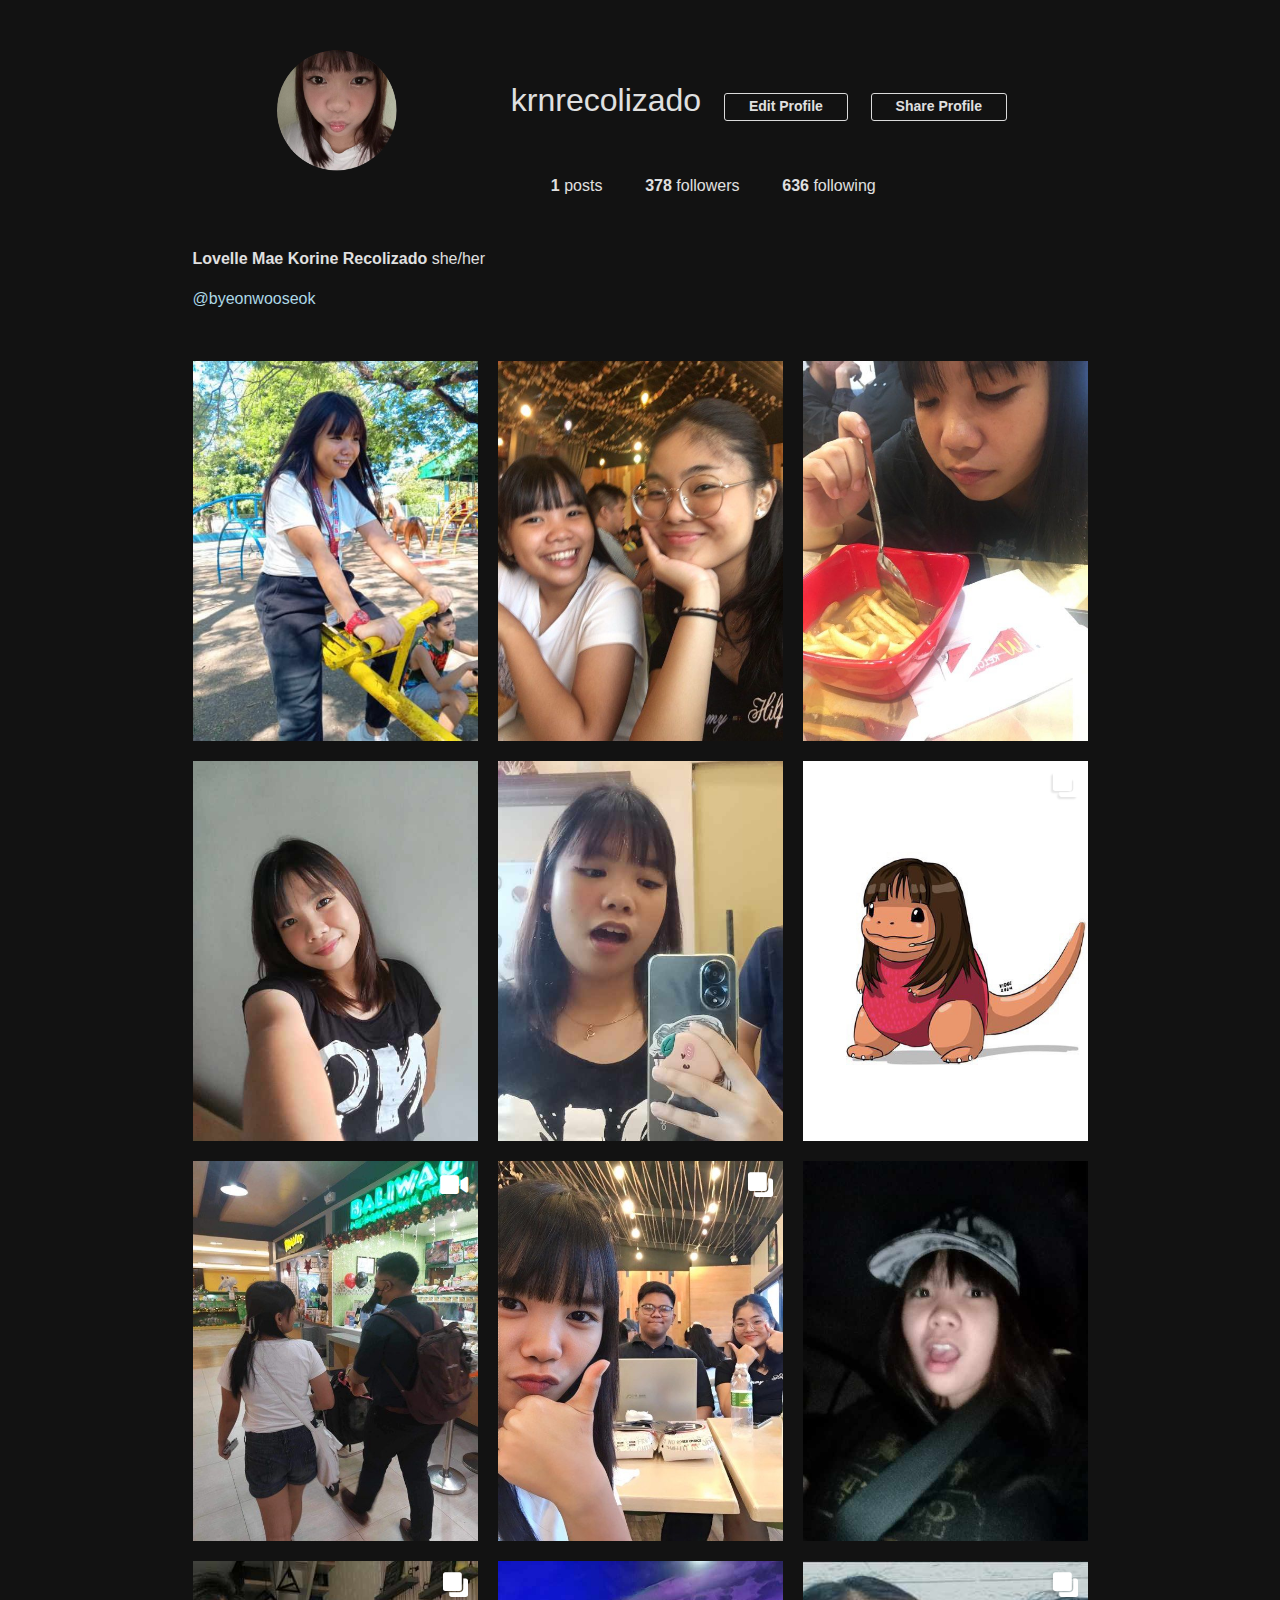
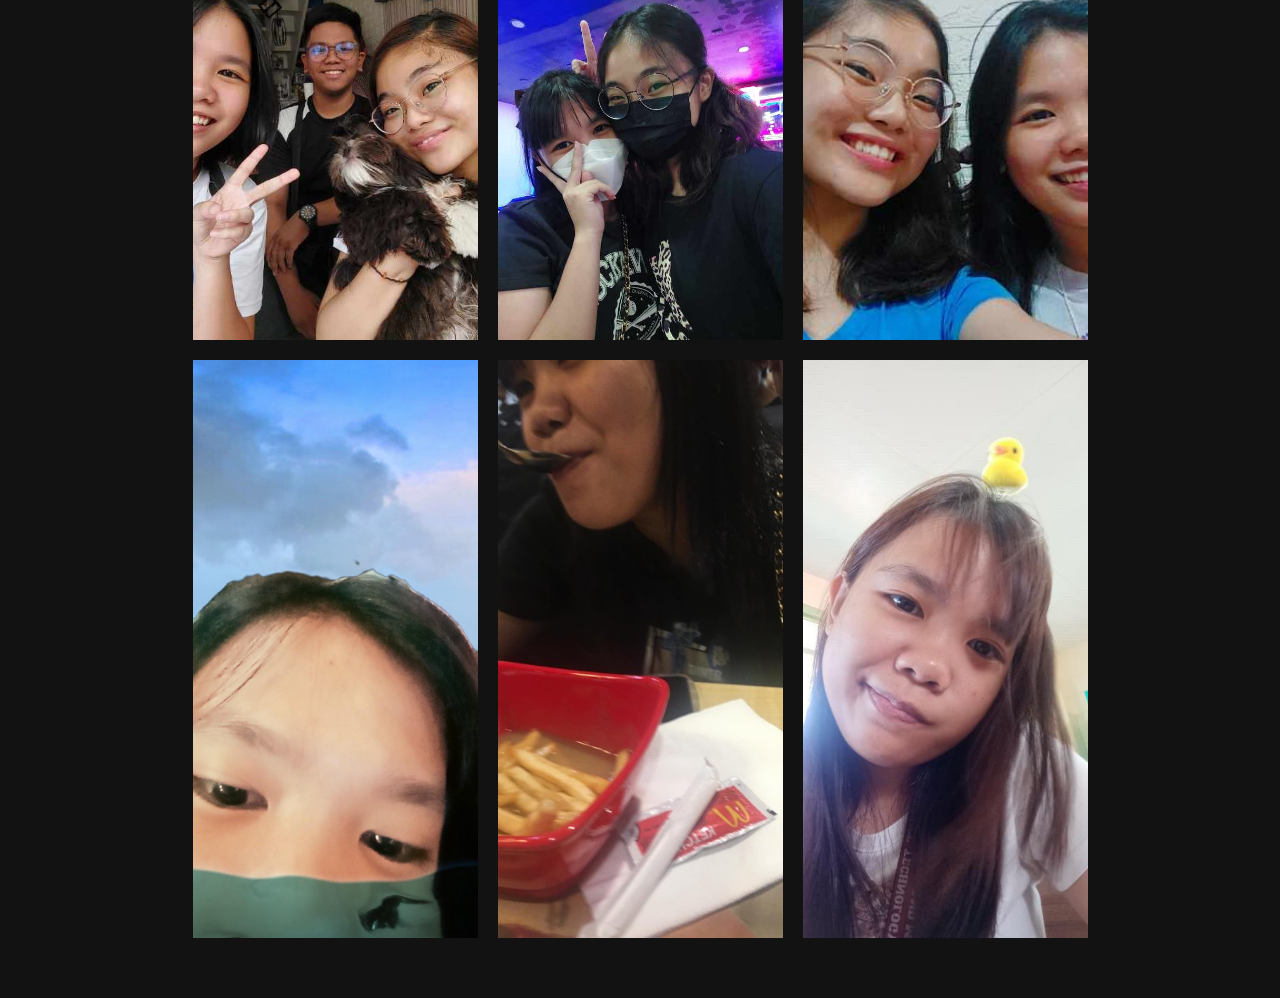
<file: index.html>
<!DOCTYPE html>
<html lang="en">
<head>
    <meta charset="UTF-8">
    <meta name="viewport" content="width=device-width, initial-scale=1.0">
    <title>Happy 18th Birthday</title>
    <!-- External CSS for styling -->
    <link rel="stylesheet" href="style.css">
    <!-- Font Awesome CSS for icons -->
    <link rel="stylesheet" href="https://cdnjs.cloudflare.com/ajax/libs/font-awesome/5.15.3/css/all.min.css">
</head>
<body>
    <header>
        <div class="container">
            <div class="profile">
                <div class="profile-image">
                    <img src="profile.png" alt="Profile Picture">
                </div>
                <div class="profile-user-settings">
                    <h1 class="profile-user-name">krnrecolizado</h1>
                    <button class="btn profile-edit-btn">Edit Profile</button>
                     <button class="btn profile-settings-btn">Share Profile</button>
                </div>
                <div class="profile-stats">
                    <ul>
                        <li><span class="profile-stat-count">1</span> posts</li>
                        <li><span class="profile-stat-count">378</span> followers</li>
                        <li><span class="profile-stat-count">636</span> following</li>
                    </ul>
                </div>
                <div class="profile-bio">
                    <p><span class="profile-real-name">Lovelle Mae Korine Recolizado</span> she/her</p>
                    <a href="index.html" style="color: lightblue; text-decoration: none;">@byeonwooseok</a>
                </div>
            </div>
            <!-- End of profile section -->
        </div>
        <!-- End of container -->
    </header>

    <main>
        <div class="container">
            <div class="gallery">
                <!-- Gallery Items -->
                <div class="gallery-item" tabindex="0">
                    <img src="pic1.jfif" class="gallery-image" alt="Gallery Image 1">
                    <div class="gallery-item-info">
                        <ul>
                            <li class="gallery-item-likes">
                                <span class="visually-hidden">Likes:</span>
                                <a href="message1.html" style="text-decoration: none; color: inherit;"><i class="fas fa-heart" aria-hidden="true"></i> 56</a>
                            </li>
                            <li class="gallery-item-comments"><span class="visually-hidden">Comments:</span><i class="fas fa-comment" aria-hidden="true"></i> 2</li>
                        </ul>
                    </div>
                </div>

                <div class="gallery-item" tabindex="0">
                    <img src="pic2.jfif" class="gallery-image" alt="Gallery Image 2">
                    <div class="gallery-item-info">
                        <ul>
                            <li class="gallery-item-likes">
                                <span class="visually-hidden">Likes:</span>
                                <a href="message2.html"><i class="fas fa-heart" aria-hidden="true"></i> 56</a>
                            </li>
                            <li class="gallery-item-comments"><span class="visually-hidden">Comments:</span><i class="fas fa-comment" aria-hidden="true"></i> 2</li>
                        </ul>
                    </div>
                </div>

                <div class="gallery-item" tabindex="0">
                    <img src="pic3.jfif" class="gallery-image" alt="Gallery Image 3">
                    <div class="gallery-item-info">
                        <ul>
                            <li class="gallery-item-likes">
                                <span class="visually-hidden">Likes:</span>
                                <a href="message3.html"><i class="fas fa-heart" aria-hidden="true"></i> 56</a>
                            </li>
                            <li class="gallery-item-comments"><span class="visually-hidden">Comments:</span><i class="fas fa-comment" aria-hidden="true"></i> 2</li>
                        </ul>
                    </div>
                </div>

                <div class="gallery-item" tabindex="0">
                    <img src="pic4.jfif" class="gallery-image" alt="Gallery Image 4">
                    <div class="gallery-item-info">
                        <ul>
                            <li class="gallery-item-likes">
                                <span class="visually-hidden">Likes:</span>
                                <a href="message4.html"><i class="fas fa-heart" aria-hidden="true"></i> 56</a>
                            </li>
                            <li class="gallery-item-comments"><span class="visually-hidden">Comments:</span><i class="fas fa-comment" aria-hidden="true"></i> 2</li>
                        </ul>
                    </div>
                </div>

                <div class="gallery-item" tabindex="0">
                    <img src="pic5.jfif" class="gallery-image" alt="Gallery Image 5">
                    <div class="gallery-item-info">
                        <ul>
                            <li class="gallery-item-likes">
                                <span class="visually-hidden">Likes:</span>
                                <a href="message5.html"><i class="fas fa-heart" aria-hidden="true"></i> 89</a>
                            </li>
                            <li class="gallery-item-comments"><span class="visually-hidden">Comments:</span><i class="fas fa-comment" aria-hidden="true"></i> 5</li>
                        </ul>
                    </div>
                </div>

                <div class="gallery-item" tabindex="0">
                    <img src="pic6.jfif" class="gallery-image" alt="Gallery Image 6">
                    <div class="gallery-item-type">
                        <span class="visually-hidden">Gallery</span><i class="fas fa-clone" aria-hidden="true"></i>
                    </div>
                    <div class="gallery-item-info">
                        <ul>
                            <li class="gallery-item-likes">
                                <span class="visually-hidden">Likes:</span>
                                <a href="message6.html"><i class="fas fa-heart" aria-hidden="true"></i> 42</a>
                            </li>
                            <li class="gallery-item-comments"><span class="visually-hidden">Comments:</span><i class="fas fa-comment" aria-hidden="true"></i> 1</li>
                        </ul>
                    </div>
                </div>

                <div class="gallery-item" tabindex="0">
                    <img src="pic7.jfif" class="gallery-image" alt="Gallery Image 7">
                    <div class="gallery-item-type">
                        <span class="visually-hidden">Video</span><i class="fas fa-video" aria-hidden="true"></i>
                    </div>
                    <div class="gallery-item-info">
                        <ul>
                            <li class="gallery-item-likes">
                                <span class="visually-hidden">Likes:</span>
                                <a href="message7.html"><i class="fas fa-heart" aria-hidden="true"></i> 38</a>
                            </li>
                            <li class="gallery-item-comments"><span class="visually-hidden">Comments:</span><i class="fas fa-comment" aria-hidden="true"></i> 0</li>
                        </ul>
                    </div>
                </div>

                <div class="gallery-item" tabindex="0">
                    <img src="pic8.jfif" class="gallery-image" alt="Gallery Image 8">
                    <div class="gallery-item-type">
                        <span class="visually-hidden">Gallery</span><i class="fas fa-clone" aria-hidden="true"></i>
                    </div>
                    <div class="gallery-item-info">
                        <ul>
                            <li class="gallery-item-likes">
                                <span class="visually-hidden">Likes:</span>
                                <a href="message8.html"><i class="fas fa-heart" aria-hidden="true"></i> 56</a>
                            </li>
                            <li class="gallery-item-comments"><span class="visually-hidden">Comments:</span><i class="fas fa-comment" aria-hidden="true"></i> 1</li>
                        </ul>
                    </div>
                </div>

                <div class="gallery-item" tabindex="0">
                    <img src="pic9.jfif" class="gallery-image" alt="Gallery Image 9">
                    <div class="gallery-item-info">
                        <ul>
                            <li class="gallery-item-likes">
                                <span class="visually-hidden">Likes:</span>
                                <a href="message9.html"><i class="fas fa-heart" aria-hidden="true"></i> 94</a>
                            </li>
                            <li class="gallery-item-comments"><span class="visually-hidden">Comments:</span><i class="fas fa-comment" aria-hidden="true"></i> 3</li>
                        </ul>
                    </div>
                </div>

                <div class="gallery-item" tabindex="0">
                    <img src="pic10.jfif" class="gallery-image" alt="Gallery Image 10">
                    <div class="gallery-item-type">
                        <span class="visually-hidden">Gallery</span><i class="fas fa-clone" aria-hidden="true"></i>
                    </div>
                    <div class="gallery-item-info">
                        <ul>
                            <li class="gallery-item-likes">
                                <span class="visually-hidden">Likes:</span>
                                <a href="message10.html"><i class="fas fa-heart" aria-hidden="true"></i> 52</a>
                            </li>
                            <li class="gallery-item-comments"><span class="visually-hidden">Comments:</span><i class="fas fa-comment" aria-hidden="true"></i> 4</li>
                        </ul>
                    </div>
                </div>

                <div class="gallery-item" tabindex="0">
                    <img src="pic11.jfif" class="gallery-image" alt="Gallery Image 11">
                    <div class="gallery-item-info">
                        <ul>
                            <li class="gallery-item-likes">
                                <span class="visually-hidden">Likes:</span>
                                <a href="index.html"><i class="fas fa-heart" aria-hidden="true"></i> 66</a>
                            </li>
                            <li class="gallery-item-comments"><span class="visually-hidden">Comments:</span><i class="fas fa-comment" aria-hidden="true"></i> 2</li>
                        </ul>
                    </div>
                </div>

                <div class="gallery-item" tabindex="0">
                    <img src="pic12.jfif" class="gallery-image" alt="Gallery Image 12">
                    <div class="gallery-item-type">
                        <span class="visually-hidden">Gallery</span><i class="fas fa-clone" aria-hidden="true"></i>
                    </div>
                    <div class="gallery-item-info">
                        <ul>
                            <li class="gallery-item-likes">
                                <span class="visually-hidden">Likes:</span>
                                <a href="index.html"><i class="fas fa-heart" aria-hidden="true"></i> 45</a>
                            </li>
                            <li class="gallery-item-comments"><span class="visually-hidden">Comments:</span><i class="fas fa-comment" aria-hidden="true"></i> 0</li>
                        </ul>
                    </div>
                </div>

                <div class="gallery-item" tabindex="0">
                    <img src="pic13.jfif" class="gallery-image" alt="Gallery Image 13">
                    <div class="gallery-item-info">
                        <ul>
                            <li class="gallery-item-likes">
                                <span class="visually-hidden">Likes:</span>
                                <a href="index.html"><i class="fas fa-heart" aria-hidden="true"></i> 34</a>
                            </li>
                            <li class="gallery-item-comments"><span class="visually-hidden">Comments:</span><i class="fas fa-comment" aria-hidden="true"></i> 1</li>
                        </ul>
                    </div>
                </div>

                <div class="gallery-item" tabindex="0">
                    <img src="pic14.jfif" class="gallery-image" alt="Gallery Image 14">
                    <div class="gallery-item-info">
                        <ul>
                            <li class="gallery-item-likes">
                                <span class="visually-hidden">Likes:</span>
                                <a href="index.html"><i class="fas fa-heart" aria-hidden="true"></i> 41</a>
                            </li>
                            <li class="gallery-item-comments"><span class="visually-hidden">Comments:</span><i class="fas fa-comment" aria-hidden="true"></i> 0</li>
                        </ul>
                    </div>
                </div>
                <div class="gallery-item" tabindex="0">
                    <img src="pic15.jfif" class="gallery-image" alt="Gallery Image 15">
                    <div class="gallery-item-info">
                        <ul>
                            <li class="gallery-item-likes">
                                <span class="visually-hidden">Likes:</span>
                                <a href="index.html"><i class="fas fa-heart" aria-hidden="true"></i> 41</a>
                            </li>
                            <li class="gallery-item-comments"><span class="visually-hidden">Comments:</span><i class="fas fa-comment" aria-hidden="true"></i> 0</li>
                        </ul>
                    </div>
                </div>
            <!-- End of gallery -->
    
            <div class="loader"></div>
    
        </div>
        <!-- End of container -->

        <!-- 1st:

Happy Birthday 18th Korine. Tagal na noh, nagkakilala tayo grade 7 pa lang tas eto college na sa susunod na school year. Masasabi ko sayo sa message na ito is grabe yung journey natin, may away pero syempre may kasiyahan na kasama. Sobrang saya ko na naging parte ka ng buhay ko, mapa personal man o mapa eskwela. Enjoy mo birthday mo mwua!!!

2nd:

Happy Birthday 18th Korine. Ang bilis naman ng panahon birthday mo na agad HAHAHAHAHA. Pero gusto ko sabihin sayo sa message na ito is kung gaano ka kalaking impact sa buhay ko/namin, ang daming nabago eh, mga kalokohan natin, asaran, pikunan, at kung ano-ano pang pwede natin gawin. I enjoyed every moment I've spent with you.

3rd:

Happy Birthday 18th Korine. Ikaw ang aking kaaway, kakampi, katrashtalkan, kapwa kong mapang insulto na lahat na lang sa mga nakikita natin iniinsulto. Maraming salamat sa mga ala-ala na iniwan mo sakin at waiting pa sa mga susunod na ala-alang magagawa.

4th:

Sobrang excited ako para sa'yo. Naalala ko pa nung magkasama tayong gumala sa palengke at kung paano tayo tumawa hanggang sa halos maiyak na. Being 18 means more responsibilities pero alam kong kaya mo yan. Enjoy your day and make sure to celebrate it with a bang! May all your dreams come true.  

5th:

Happy Birthday sa kauna-unahang tao na makita ako maluha o mag bigay ng malungkot na expression HAHAHAHAHAHA. Maraming salamat sa mga panahon na sayo ko nabubuhos yung mga problema at achievements ko sa buhay, ang laking tulong mo saakin nung mga panahon na feeling ko nag-iisa lang ako kahit kadalasandi ka nagrereply HAHAHAHAHA. More rants to come <3.


6th:

This is my last birthday message to you I'm going write. Happy Birthday to the woman that I've looked upon for so long, from how she smiles, make me laugh, and how she make it through her problems. I'm very proud that I'm a part of the story your writing kahit maliit lang ako na parte, but in my story, you're a whole chapter. Maraming salamat sa lahat nang pangyayari saking buhay na kasama ka, sa paggawa ng module, sa pagtuturo ko sayo, at sa pagtulong sa thesis mo, naenjoy ko lahat yun dahil kasama kita. See you soon <3.  

















-->
    
    </main>
</body>
</html>
</file>
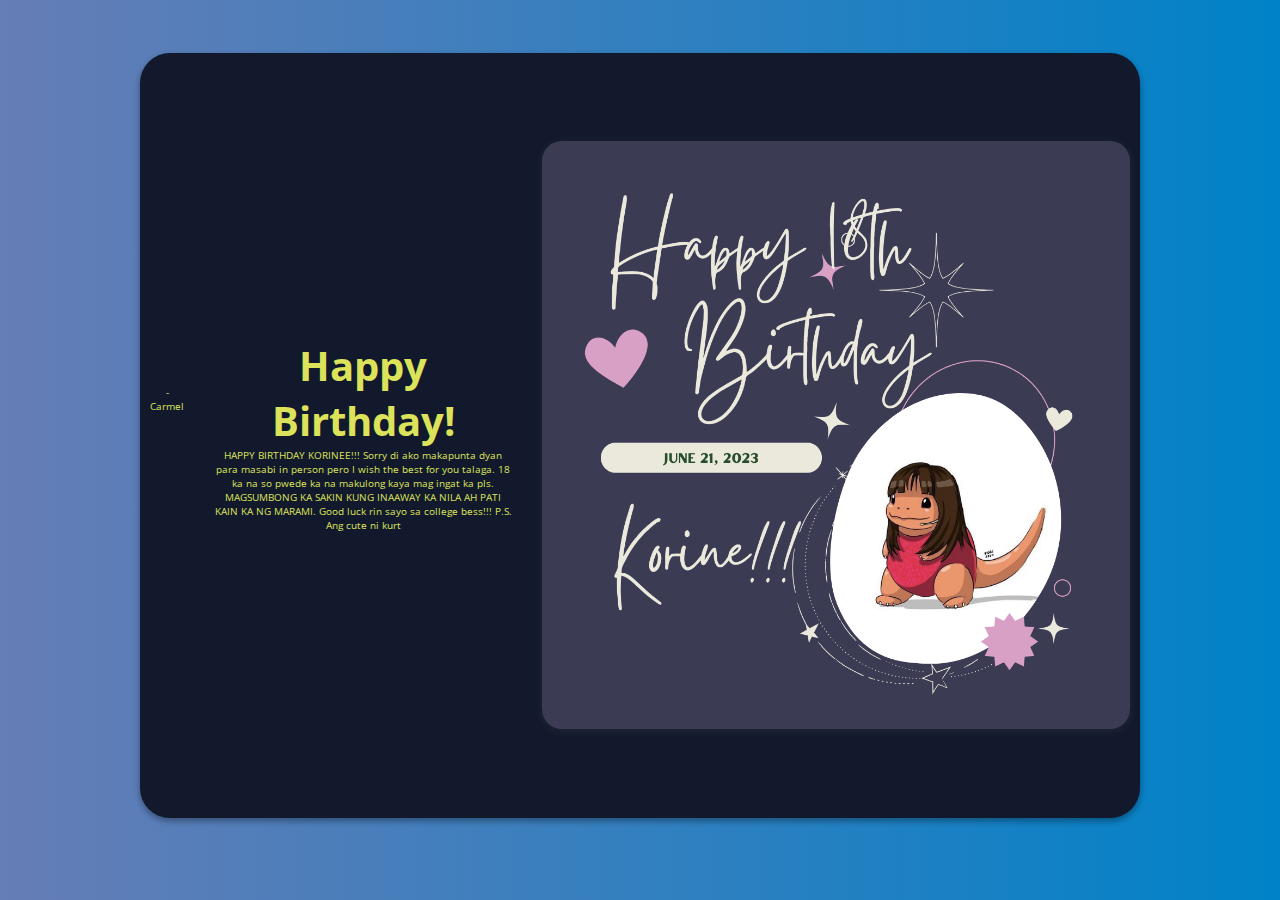
<file: message1.html>
<!DOCTYPE html>
<html lang="en">
<head>
  <meta charset="UTF-8">
  <meta name="viewport" content="width=device-width, initial-scale=1.0">
  <link rel="stylesheet" href="style.css">
  <link rel="preconnect" href="https://fonts.gstatic.com">
  <link rel="stylesheet" href="https://fonts.googleapis.com/css2?family=Open+Sans&display=swap">
  <link rel="stylesheet" href="style1.css">
  <title>Message</title>
</head>
<body>
  <div class="card">
    <img src="poster.png" alt="birthday" class="birthday">
    <div class="text">
      <h1>Happy Birthday!</h1>
      <p>HAPPY BIRTHDAY KORINEE!!! Sorry di ako makapunta dyan para masabi in person pero I wish the best for you talaga. 18 ka na so pwede ka na makulong kaya mag ingat ka pls. MAGSUMBONG KA SAKIN KUNG INAAWAY KA NILA AH PATI KAIN KA NG MARAMI. Good luck rin sayo sa college bess!!!

        P.S. Ang cute ni kurt</p>
    </div>
    <div class="space">-Carmel</div>
  </div>
</body>
</html>
</file>
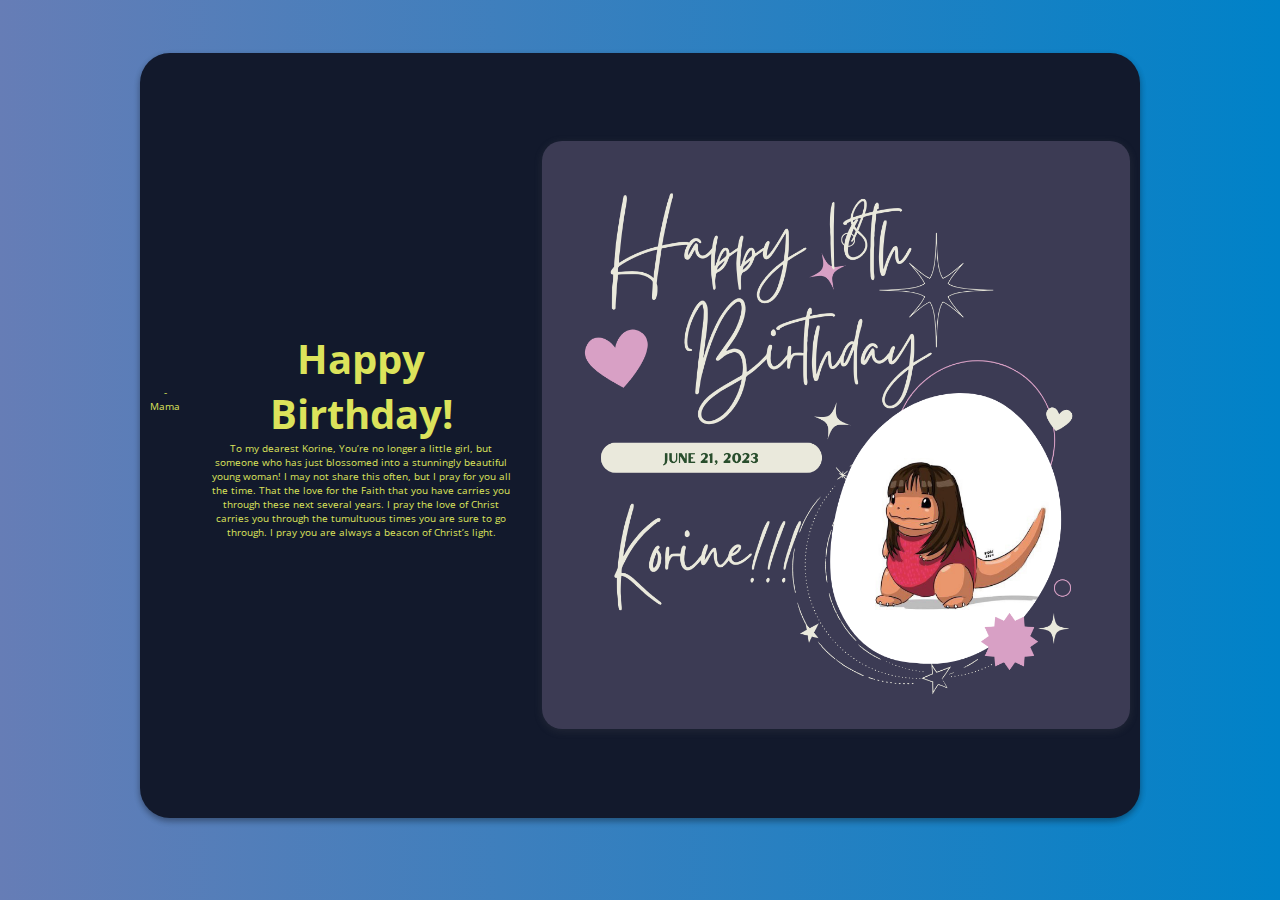
<file: message10.html>
<!DOCTYPE html>
<html lang="en">
<head>
  <meta charset="UTF-8">
  <meta name="viewport" content="width=device-width, initial-scale=1.0">
  <link rel="stylesheet" href="style.css">
  <link rel="preconnect" href="https://fonts.gstatic.com">
  <link rel="stylesheet" href="https://fonts.googleapis.com/css2?family=Open+Sans&display=swap">
  <link rel="stylesheet" href="style1.css">
  <title>Message</title>
</head>
<body>
  <div class="card">
    <img src="poster.png" alt="birthday" class="birthday">
    <div class="text">
      <h1>Happy Birthday!</h1>
      <p>To my dearest Korine,
        You’re no longer a little girl, but someone who has just blossomed into a stunningly beautiful young woman! I may not share this often, but I pray for you all the time. That the love for the Faith that you have carries you through these next several years. I pray the love of Christ carries you through the tumultuous times you are sure to go through. I pray you are always a beacon of Christ’s light.</p>
    </div>
    <div class="space">-Mama</div>
  </div>
</body>
</html>
</file>
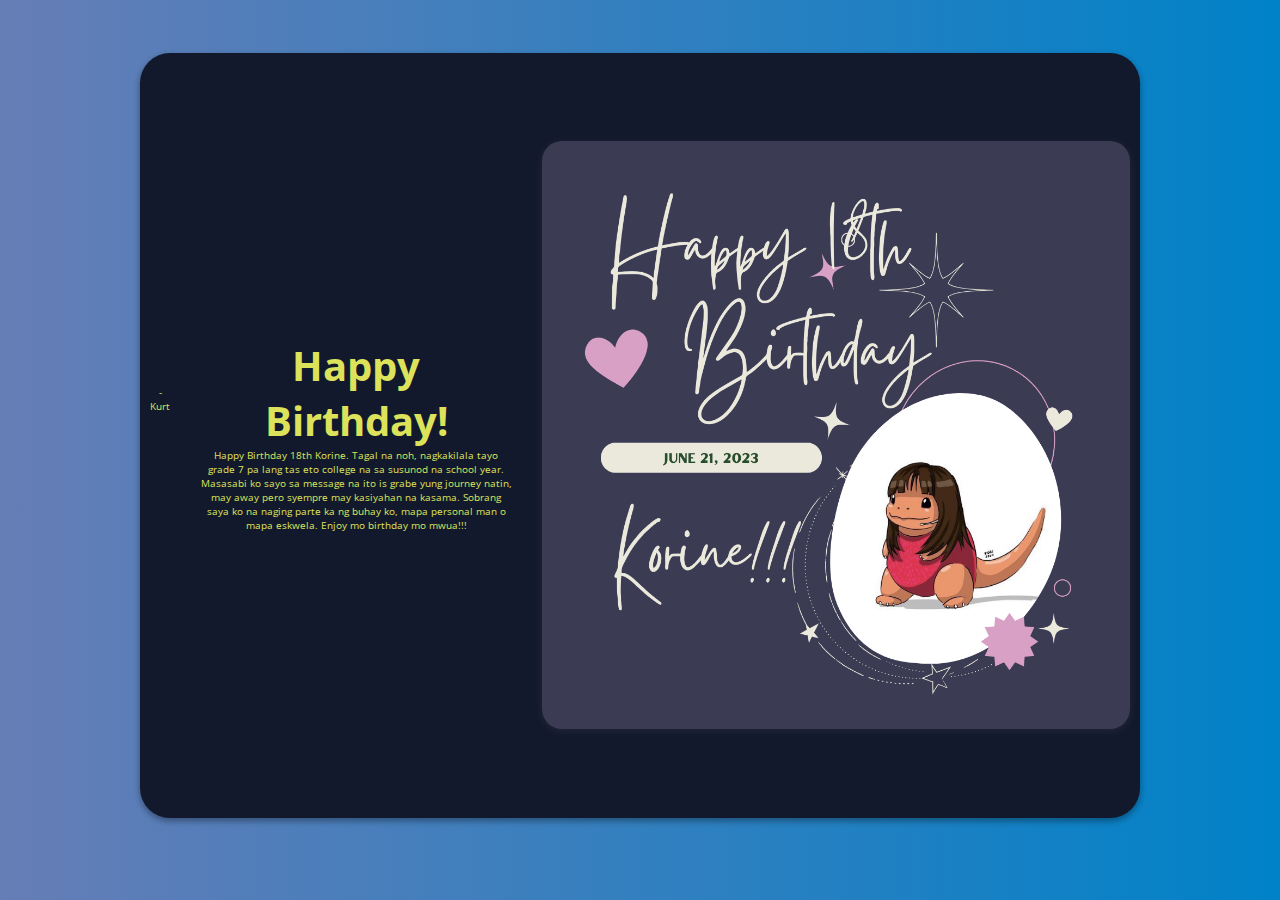
<file: message2.html>
<!DOCTYPE html>
<html lang="en">
<head>
  <meta charset="UTF-8">
  <meta name="viewport" content="width=device-width, initial-scale=1.0">
  <link rel="stylesheet" href="style.css">
  <link rel="preconnect" href="https://fonts.gstatic.com">
  <link rel="stylesheet" href="https://fonts.googleapis.com/css2?family=Open+Sans&display=swap">
  <link rel="stylesheet" href="style1.css">
  <title>Message</title>
</head>
<body>
  <div class="card">
    <img src="poster.png" alt="birthday" class="birthday">
    <div class="text">
      <h1>Happy Birthday!</h1>
      <p>Happy Birthday 18th Korine. Tagal na noh, nagkakilala tayo grade 7 pa lang tas eto college na sa susunod na school year. Masasabi ko sayo sa message na ito is grabe yung journey natin, may away pero syempre may kasiyahan na kasama. Sobrang saya ko na naging parte ka ng buhay ko, mapa personal man o mapa eskwela. Enjoy mo birthday mo mwua!!!</p>
    </div>
    <div class="space">-Kurt</div>
  </div>
</body>
</html>
</file>
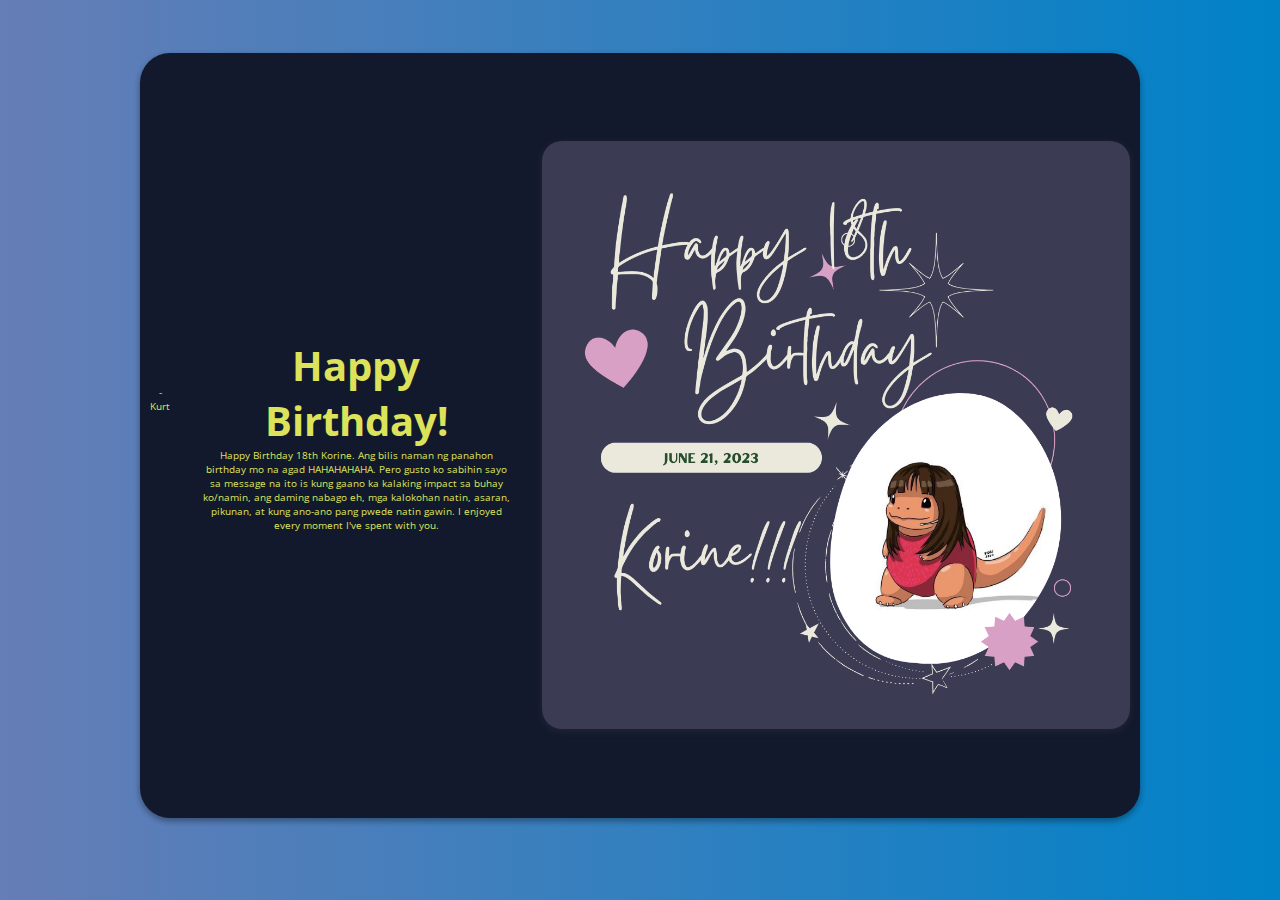
<file: message3.html>
<!DOCTYPE html>
<html lang="en">
<head>
  <meta charset="UTF-8">
  <meta name="viewport" content="width=device-width, initial-scale=1.0">
  <link rel="stylesheet" href="style.css">
  <link rel="preconnect" href="https://fonts.gstatic.com">
  <link rel="stylesheet" href="https://fonts.googleapis.com/css2?family=Open+Sans&display=swap">
  <link rel="stylesheet" href="style1.css">
  <title>Message</title>
</head>
<body>
  <div class="card">
    <img src="poster.png" alt="birthday" class="birthday">
    <div class="text">
      <h1>Happy Birthday!</h1>
      <p>Happy Birthday 18th Korine. Ang bilis naman ng panahon birthday mo na agad HAHAHAHAHA. Pero gusto ko sabihin sayo sa message na ito is kung gaano ka kalaking impact sa buhay ko/namin, ang daming nabago eh, mga kalokohan natin, asaran, pikunan, at kung ano-ano pang pwede natin gawin. I enjoyed every moment I've spent with you.</p>
    </div>
    <div class="space">-Kurt</div>
  </div>
</body>
</html>
</file>
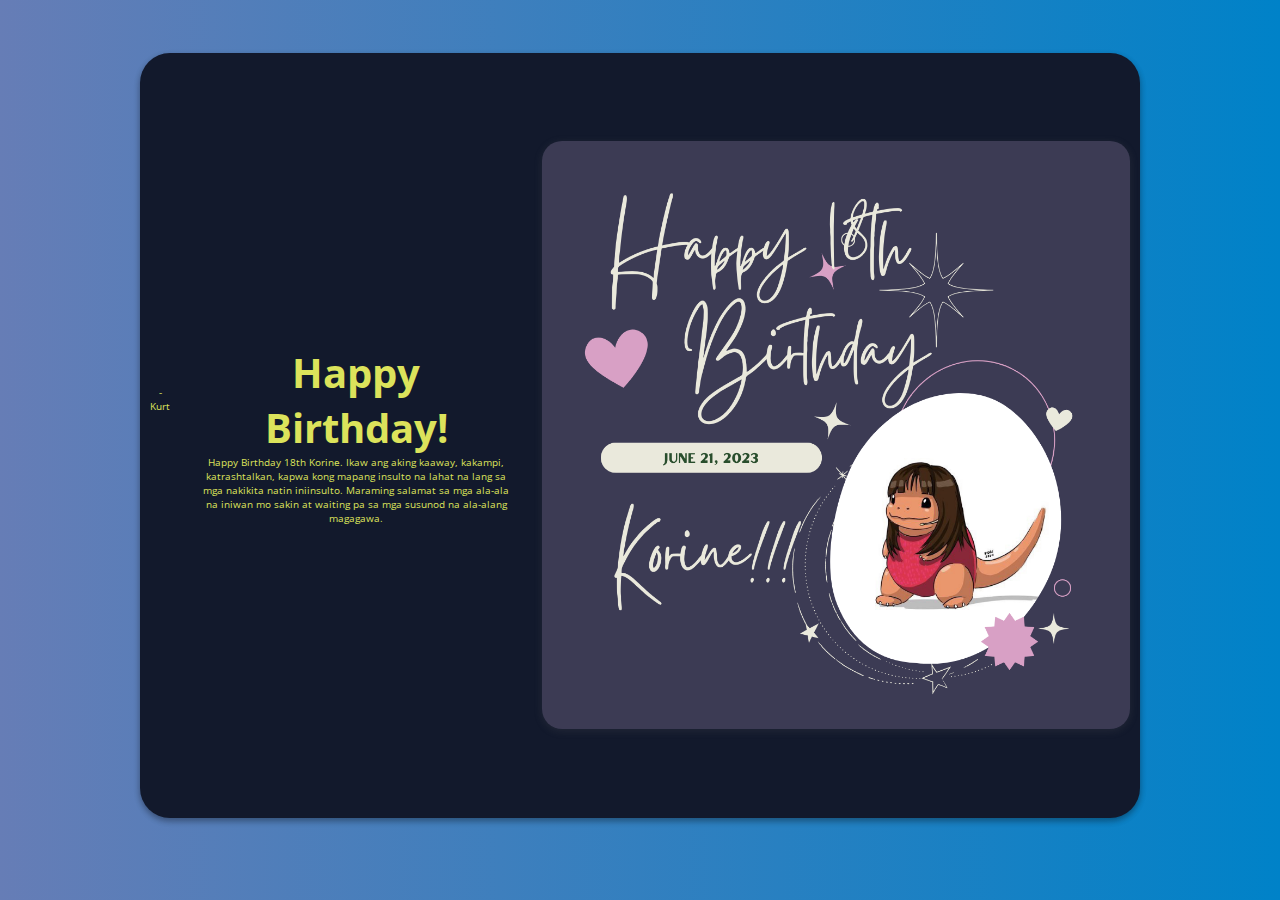
<file: message4.html>
<!DOCTYPE html>
<html lang="en">
<head>
  <meta charset="UTF-8">
  <meta name="viewport" content="width=device-width, initial-scale=1.0">
  <link rel="stylesheet" href="style.css">
  <link rel="preconnect" href="https://fonts.gstatic.com">
  <link rel="stylesheet" href="https://fonts.googleapis.com/css2?family=Open+Sans&display=swap">
  <link rel="stylesheet" href="style1.css">
  <title>Message</title>
</head>
<body>
  <div class="card">
    <img src="poster.png" alt="birthday" class="birthday">
    <div class="text">
      <h1>Happy Birthday!</h1>
      <p>Happy Birthday 18th Korine. Ikaw ang aking kaaway, kakampi, katrashtalkan, kapwa kong mapang insulto na lahat na lang sa mga nakikita natin iniinsulto. Maraming salamat sa mga ala-ala na iniwan mo sakin at waiting pa sa mga susunod na ala-alang magagawa.</p>
    </div>
    <div class="space">-Kurt</div>
  </div>
</body>
</html>
</file>
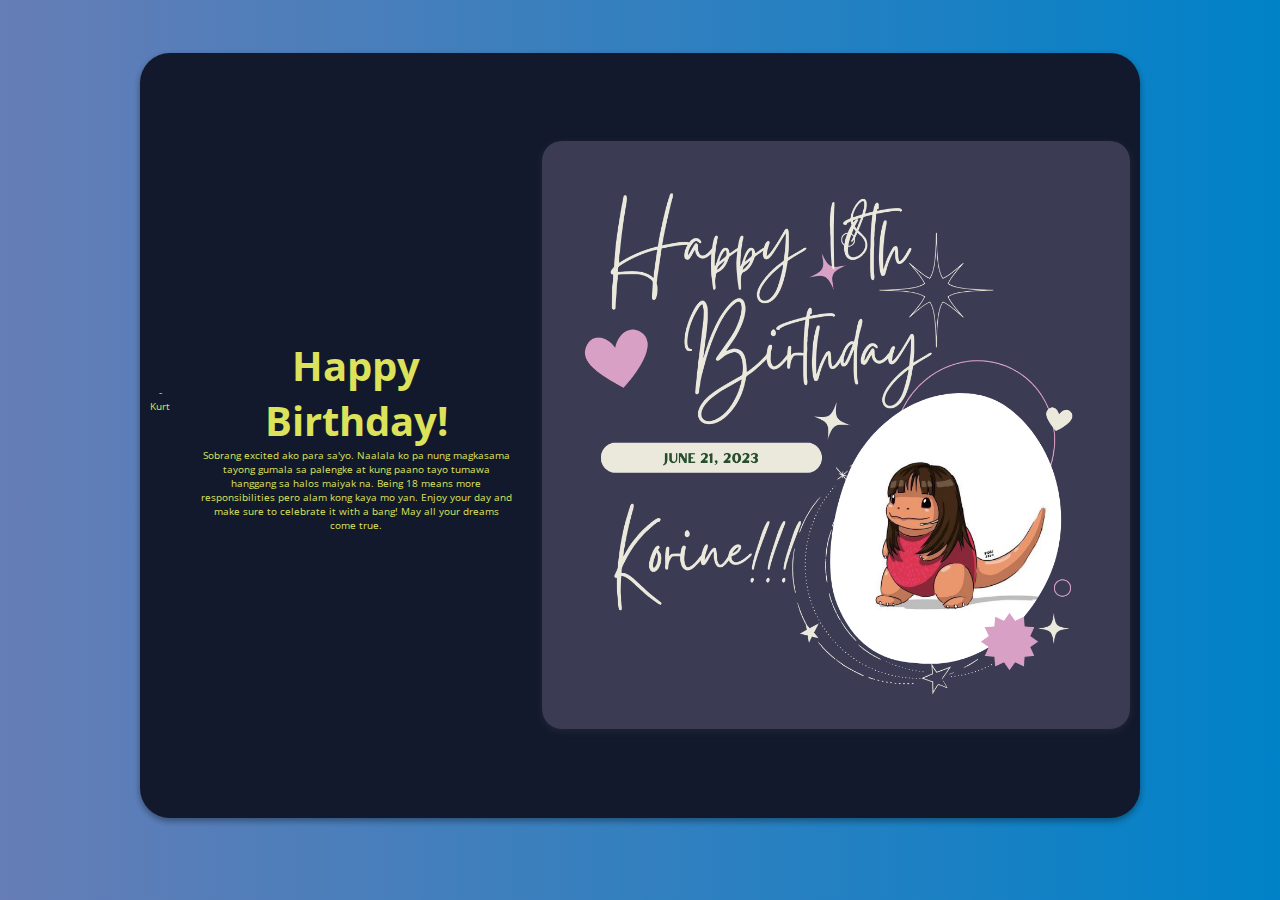
<file: message5.html>
<!DOCTYPE html>
<html lang="en">
<head>
  <meta charset="UTF-8">
  <meta name="viewport" content="width=device-width, initial-scale=1.0">
  <link rel="stylesheet" href="style.css">
  <link rel="preconnect" href="https://fonts.gstatic.com">
  <link rel="stylesheet" href="https://fonts.googleapis.com/css2?family=Open+Sans&display=swap">
  <link rel="stylesheet" href="style1.css">
  <title>Message</title>
</head>
<body>
  <div class="card">
    <img src="poster.png" alt="birthday" class="birthday">
    <div class="text">
      <h1>Happy Birthday!</h1>
      <p>Sobrang excited ako para sa'yo. Naalala ko pa nung magkasama tayong gumala sa palengke at kung paano tayo tumawa hanggang sa halos maiyak na. Being 18 means more responsibilities pero alam kong kaya mo yan. Enjoy your day and make sure to celebrate it with a bang! May all your dreams come true.  </p>
    </div>
    <div class="space">-Kurt</div>
  </div>
</body>
</html>
</file>
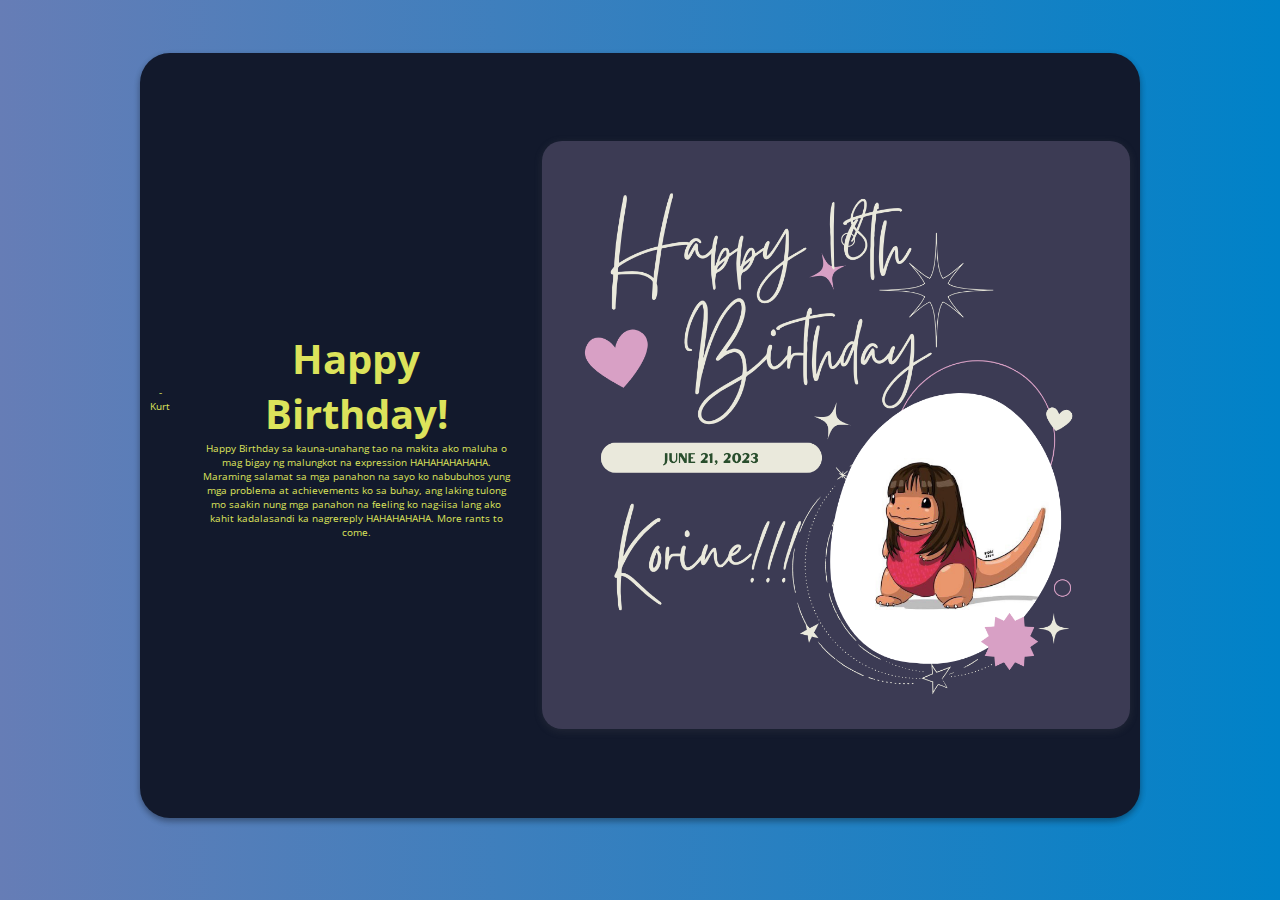
<file: message6.html>
<!DOCTYPE html>
<html lang="en">
<head>
  <meta charset="UTF-8">
  <meta name="viewport" content="width=device-width, initial-scale=1.0">
  <link rel="stylesheet" href="style.css">
  <link rel="preconnect" href="https://fonts.gstatic.com">
  <link rel="stylesheet" href="https://fonts.googleapis.com/css2?family=Open+Sans&display=swap">
  <link rel="stylesheet" href="style1.css">
  <title>Message</title>
</head>
<body>
  <div class="card">
    <img src="poster.png" alt="birthday" class="birthday">
    <div class="text">
      <h1>Happy Birthday!</h1>
      <p>Happy Birthday sa kauna-unahang tao na makita ako maluha o mag bigay ng malungkot na expression HAHAHAHAHAHA. Maraming salamat sa mga panahon na sayo ko nabubuhos yung mga problema at achievements ko sa buhay, ang laking tulong mo saakin nung mga panahon na feeling ko nag-iisa lang ako kahit kadalasandi ka nagrereply HAHAHAHAHA. More rants to come.
      </p>
    </div>
    <div class="space">-Kurt</div>
  </div>
</body>
</html>
</file>
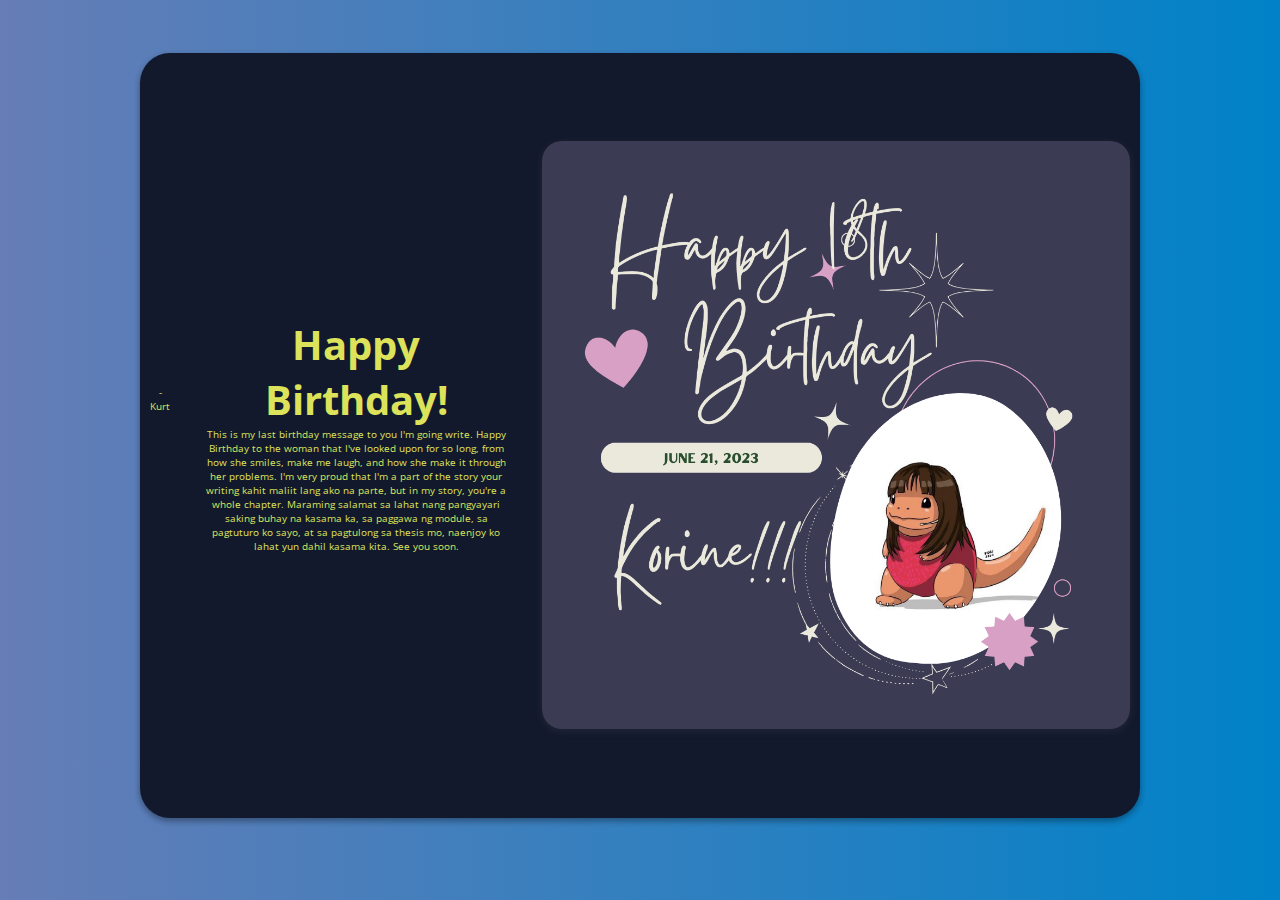
<file: message7.html>
<!DOCTYPE html>
<html lang="en">
<head>
  <meta charset="UTF-8">
  <meta name="viewport" content="width=device-width, initial-scale=1.0">
  <link rel="stylesheet" href="style.css">
  <link rel="preconnect" href="https://fonts.gstatic.com">
  <link rel="stylesheet" href="https://fonts.googleapis.com/css2?family=Open+Sans&display=swap">
  <link rel="stylesheet" href="style1.css">
  <title>Message</title>
</head>
<body>
  <div class="card">
    <img src="poster.png" alt="birthday" class="birthday">
    <div class="text">
      <h1>Happy Birthday!</h1>
      <p>This is my last birthday message to you I'm going write. Happy Birthday to the woman that I've looked upon for so long, from how she smiles, make me laugh, and how she make it through her problems. I'm very proud that I'm a part of the story your writing kahit maliit lang ako na parte, but in my story, you're a whole chapter. Maraming salamat sa lahat nang pangyayari saking buhay na kasama ka, sa paggawa ng module, sa pagtuturo ko sayo, at sa pagtulong sa thesis mo, naenjoy ko lahat yun dahil kasama kita. See you soon.</p>
    </div>
    <div class="space">-Kurt</div>
  </div>
</body>
</html>
</file>
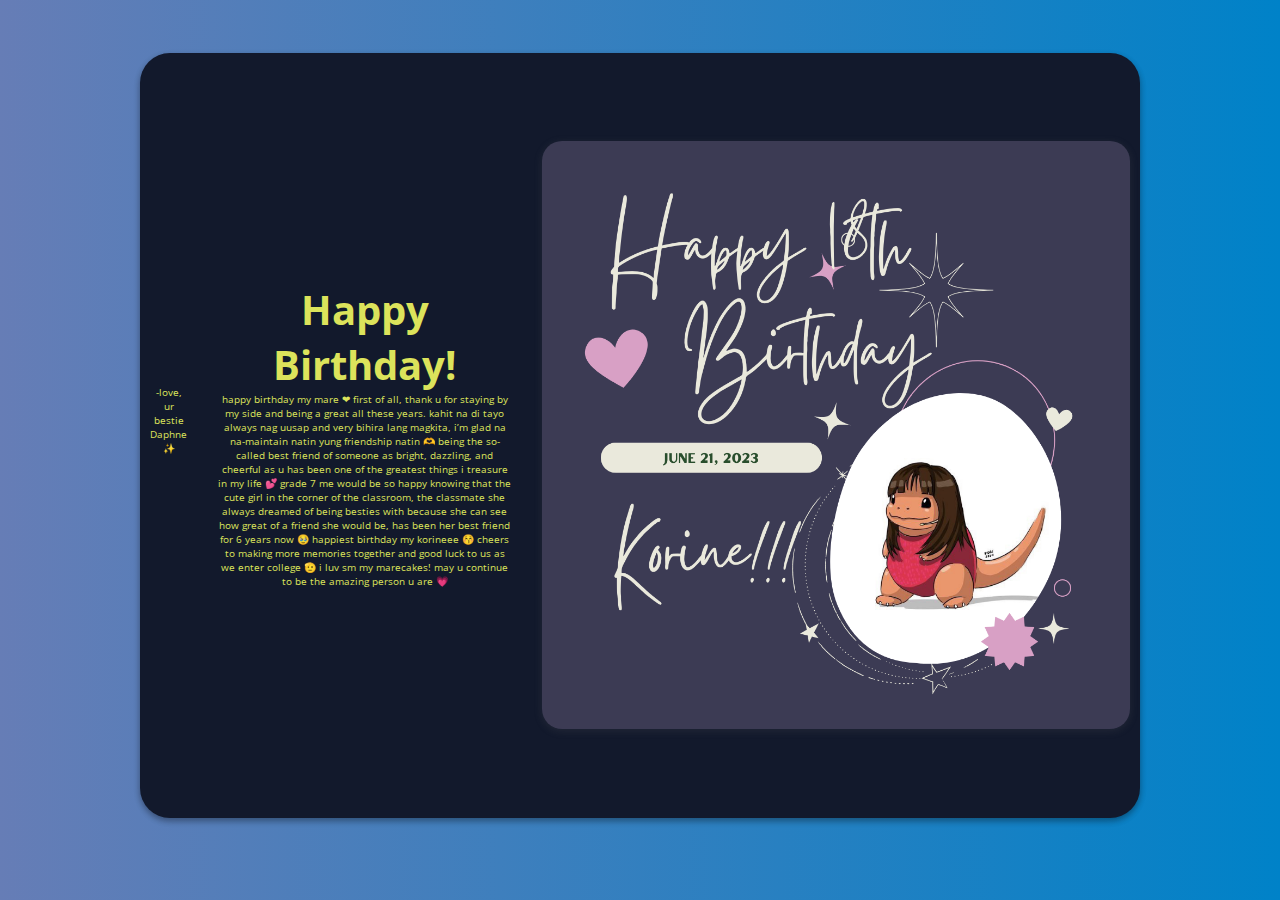
<file: message8.html>
<!DOCTYPE html>
<html lang="en">
<head>
  <meta charset="UTF-8">
  <meta name="viewport" content="width=device-width, initial-scale=1.0">
  <link rel="stylesheet" href="style.css">
  <link rel="preconnect" href="https://fonts.gstatic.com">
  <link rel="stylesheet" href="https://fonts.googleapis.com/css2?family=Open+Sans&display=swap">
  <link rel="stylesheet" href="style1.css">
  <title>Message</title>
</head>
<body>
  <div class="card">
    <img src="poster.png" alt="birthday" class="birthday">
    <div class="text">
      <h1>Happy Birthday!</h1>
      <p>happy birthday my mare ❤

        first of all, thank u for staying by my side and being a great all these years. kahit na di tayo always nag uusap and very bihira lang magkita, i’m glad na na-maintain natin yung friendship natin 🫶 being the so-called best friend of someone as bright, dazzling, and cheerful as u has been one of the greatest things i treasure in my life 💕 grade 7 me would be so happy knowing that the cute girl in the corner of the classroom, the classmate she always dreamed of being besties with because she can see how great of a friend she would be, has been her best friend for 6 years now 🥹 happiest birthday my korineee 😚 cheers to making more memories together and good luck to us as we enter college 🫡 i luv sm my marecakes! may u continue to be the amazing person u are 💗</p>
    </div>
    <div class="space">-love, ur bestie Daphne ✨</div>
  </div>
</body>
</html>
</file>
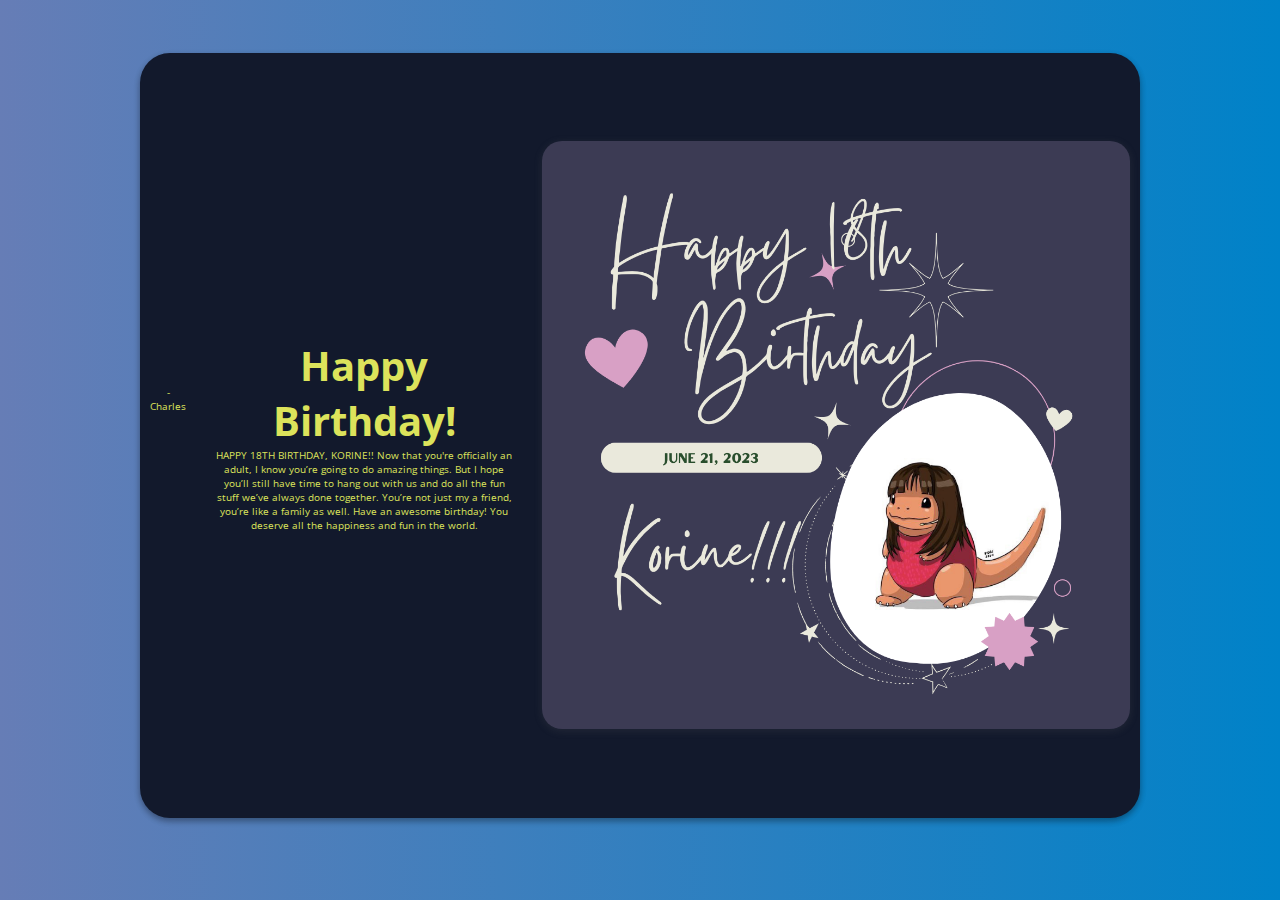
<file: message9.html>
<!DOCTYPE html>
<html lang="en">
<head>
  <meta charset="UTF-8">
  <meta name="viewport" content="width=device-width, initial-scale=1.0">
  <link rel="stylesheet" href="style.css">
  <link rel="preconnect" href="https://fonts.gstatic.com">
  <link rel="stylesheet" href="https://fonts.googleapis.com/css2?family=Open+Sans&display=swap">
  <link rel="stylesheet" href="style1.css">
  <title>Message</title>
</head>
<body>
  <div class="card">
    <img src="poster.png" alt="birthday" class="birthday">
    <div class="text">
      <h1>Happy Birthday!</h1>
      <p>HAPPY 18TH BIRTHDAY, KORINE!!

        Now that you're officially an adult, I know you’re going to do amazing things. But I hope you’ll still have time to hang out with us and do all the fun stuff we’ve always done together. You’re not just my a friend, you’re like a family as well.
        
        Have an awesome birthday! You deserve all the happiness and fun in the world.
        </p>
    </div>
    <div class="space">-Charles</div>
  </div>
</body>
</html>
</file>
<file: style.css>
:root {
    font-size: 10px;
}

*,
*::before,
*::after {
    box-sizing: border-box;
}

body {
    font-family: "Open Sans", Arial, sans-serif;
    min-height: 100vh;
    background-color: #121212; /* Dark background */
    color: #E0E0E0; /* Light text color */
    padding-bottom: 3rem;
    margin: 0;
}

img {
    display: block;
    max-width: 100%;
}

.container {
    max-width: 93.5rem;
    margin: 0 auto;
    padding: 0 2rem;
}

.btn {
    display: inline-block;
    font: inherit;
    background: none;
    border: none;
    color: inherit;
    padding: 0;
    cursor: pointer;
}

.btn:focus {
    outline: 0.5rem auto #4d90fe;
}

.visually-hidden {
    position: absolute !important;
    height: 1px;
    width: 1px;
    overflow: hidden;
    clip: rect(1px, 1px, 1px, 1px);
}

/* Profile Section */

.profile {
    padding: 5rem 0;
}

.profile::after {
    content: "";
    display: block;
    clear: both;
}

.profile-image {
    float: left;
    width: calc(33.333% - 1rem);
    display: flex;
    justify-content: center;
    align-items: center;
    margin-right: 3rem;
}

.profile-image img {
    width: 100%;
    max-width: 12rem; /* Adjusted max-width for larger screens */
    border-radius: 50%;
}

.profile-user-settings,
.profile-stats,
.profile-bio {
    float: left;
    width: calc(66.666% - 2rem);
}

.profile-user-settings {
    margin-top: 1.1rem;
}

.profile-user-name {
    display: inline-block;
    font-size: 3.2rem;
    font-weight: 300;
}

.profile-edit-btn,
.profile-settings-btn {
    font-size: 1.4rem;
    line-height: 1.8;
    border: 0.1rem solid #dbdbdb;
    border-radius: 0.3rem;
    padding: 0 2.4rem;
    margin-left: 2rem;
}



.profile-stats {
    margin-top: 2.3rem;
}

.profile-stats li {
    display: inline-block;
    font-size: 1.6rem;
    line-height: 1.5;
    margin-right: 4rem;
    cursor: pointer;
}

.profile-stats li:last-of-type {
    margin-right: 0;
}

.profile-bio {
    font-size: 1.6rem;
    font-weight: 400;
    line-height: 1.5;
    margin-top: 2.3rem;
}

.profile-real-name,
.profile-stat-count,
.profile-edit-btn,
.profile-settings-btn {
    font-weight: 600;
}

/* Media Queries for Responsive Design */

@media screen and (max-width: 768px) {
    .profile {
        padding: 3rem 0; /* Reduced padding for smaller screens */
    }

    .profile-image {
        float: none;
        width: 100%;
        margin-right: 0;
        margin-bottom: 2rem; /* Space below the image */
    }

    .profile-image img {
        max-width: 7rem; /* Adjusted max-width for profile image on mobile */
        max-height: 7rem; /* Adjusted max-height for profile image on mobile */
    }

    .profile-user-settings,
    .profile-stats,
    .profile-bio {
        float: none;
        width: 100%;
        margin-left: 0;
        margin-right: 0;
    }

    .profile-user-name {
        font-size: 2.4rem; /* Adjusted font size for username on mobile */
        margin-bottom: 1rem; /* Space below the username */
    }

    .profile-edit-btn,
    .profile-settings-btn {
        font-size: 1.2rem; /* Adjusted font size for buttons on mobile */
        margin-left: 0;
        margin-top: 1rem; /* Space between buttons */
    }

    .profile-stats li {
        font-size: 1.4rem; /* Adjusted font size for stats on mobile */
        margin-right: 2rem; /* Reduced margin between stats */
    }

    .profile-bio {
        font-size: 1.4rem; /* Adjusted font size for bio on mobile */
        margin-top: 1.5rem; /* Adjusted margin top for bio */
    }
}

/* Gallery Section */

.gallery {
    display: flex;
    flex-wrap: wrap;
    margin: -1rem;
    padding-bottom: 3rem;
}

.gallery-item {
    position: relative;
    flex: 1 0 21rem;
    margin: 1rem;
    color: #fff;
    cursor: pointer;
}

.gallery-item:hover .gallery-item-info,
.gallery-item:focus .gallery-item-info {
    display: flex;
    justify-content: center;
    align-items: center;
    position: absolute;
    top: 0;
    width: 100%;
    height: 100%;
    background-color: rgba(0, 0, 0, 0.3);
}

.gallery-item-info {
    display: none;
}

.gallery-item-info li {
    display: inline-block;
    font-size: 1.7rem;
    font-weight: 600;
}

.gallery-item-likes {
    margin-right: 2.2rem;
}

.gallery-item-type {
    position: absolute;
    top: 1rem;
    right: 1rem;
    font-size: 2.5rem;
    text-shadow: 0.2rem 0.2rem 0.2rem rgba(0, 0, 0, 0.1);
}

.fa-clone,
.fa-comment {
    transform: rotateY(180deg);
}

.gallery-image {
    width: 100%;
    height: 100%;
    object-fit: cover;
}

/* Media Queries for Responsiveness */

@media screen and (max-width: 75rem) {
    .profile-image {
        flex: 0 0 25%;
        max-width: 25%;
    }
}

@media screen and (max-width: 60rem) {
    .profile-user-settings {
        flex-direction: column;
        align-items: flex-start;
    }

    .profile-edit-btn {
        margin-left: 0;
        margin-top: 1rem;
    }

    .profile-settings-btn {
        margin-left: 0;
        margin-top: 1rem;
    }

    .profile-stats {
        flex-direction: column;
        align-items: flex-start;
    }
}

@media screen and (max-width: 40rem) {
    .profile {
        padding: 4rem 0;
    }

    .profile-image {
        flex: 0 0 auto;
        width: 7.7rem;
        margin-right: 1rem;
    }

    .profile-user-settings {
        flex-basis: calc(100% - 10.7rem);
        flex-wrap: wrap;
        margin-top: 1rem;
    }

    .profile-user-name {
        font-size: 2.2rem;
    }

    .profile-edit-btn,
    .profile-settings-btn {
        order: 1;
        padding: 0;
        text-align: center;
        margin-top: 1rem;
    }

    .profile-bio {
        font-size: 1.4rem;
        margin-top: 1.5rem;
    }

    .profile-edit-btn,
    .profile-bio,
    .profile-stats {
        flex-basis: 100%;
    }

    .profile-stats {
        order: 1;
        margin-top: 1.5rem;
    }

    .profile-stats ul {
        display: flex;
        text-align: center;
        padding: 1.2rem 0;
        border-top: 0.1rem solid #dadada;
        border-bottom: 0.1rem solid #dadada;
    }

    .profile-stats li {
        font-size: 1.4rem;
        flex: 1;
        margin: 0;
    }

    .profile-stat-count {
        display: block;
    }

    .gallery-item {
        flex: 1 0 100%;
        margin: 1rem 0;
    }
}
a {
    text-decoration: none;
	color: inherit;
}


/*

The following code will only run if your browser supports CSS grid.

Remove or comment-out the code block below to see how the browser will fall-back to flexbox & floated styling. 

*/
</file>
<file: style1.css>
/* Global styles */
* {
    transition: all 0.2s ease-in-out;
    margin: 0;
    padding: 0;
    box-sizing: border-box;
}

body {
    background: #667db6; /* fallback for old browsers */
    background: -webkit-linear-gradient(to right, #667db6, #0082c8); /* Chrome 10-25, Safari 5.1-6 */
    background: linear-gradient(to right, #667db6, #0082c8); /* W3C, IE 10+/ Edge, Firefox 16+, Chrome 26+, Opera 12+, Safari 7+ */
    display: grid;
    place-items: center;
    height: 100vh;
    margin: 0;
    font-family: 'Open Sans', sans-serif;
  }
  

.card {
    background: #12192c;
    border-radius: 30px;
    height: 85vh;
    width: 80vw;
    max-width: 1000px; /* Added maximum width to prevent excessive width on large screens */
    box-shadow: 0 3px 6px rgba(0, 0, 0, 0.16), 0 3px 6px rgba(0, 0, 0, 0.23);
    text-align: center;
    display: flex;
    flex-direction: column;
    justify-content: center;
    align-items: center;
    padding: 1em;
    overflow: hidden;
    color: #DCE35B;
}

.card img.birthday {
    max-width: 100%;
    max-height: 50vh; /* Decreased max-height for smaller image */
    width: auto; /* Ensure the image width scales with its container */
    height: auto; /* Ensure the image height scales with its container */
    border-radius: 20px;
    box-shadow: rgba(99, 99, 99, 0.2) 0px 2px 8px 0px;
}

@media only screen and (min-width: 1000px) {
    .card {
        flex-direction: row-reverse;
    }
    .card img.birthday {
        width: 60%;
        max-width: 50vw;
        max-height: unset;
    }
}

@media only screen and (max-height: 640px) {
    .card {
        height: auto; /* Adjust height to fit content on smaller screens */
        flex-direction: column;
    }
    .card img.birthday {
        max-height: 40vh; /* Adjusted max-height for smaller screens */
    }
}

.text {
    padding: 3em;
}

.text h1 {
    font-family: 'Open Sans', sans-serif; /* Added missing font family */
    font-size: 40px;
}

.space {
    height: 100px;
}

.credit a {
    text-decoration: none;
    color: #fff;
}

.credit {
    margin-top: 10px;
    text-align: center;
}
</file>
